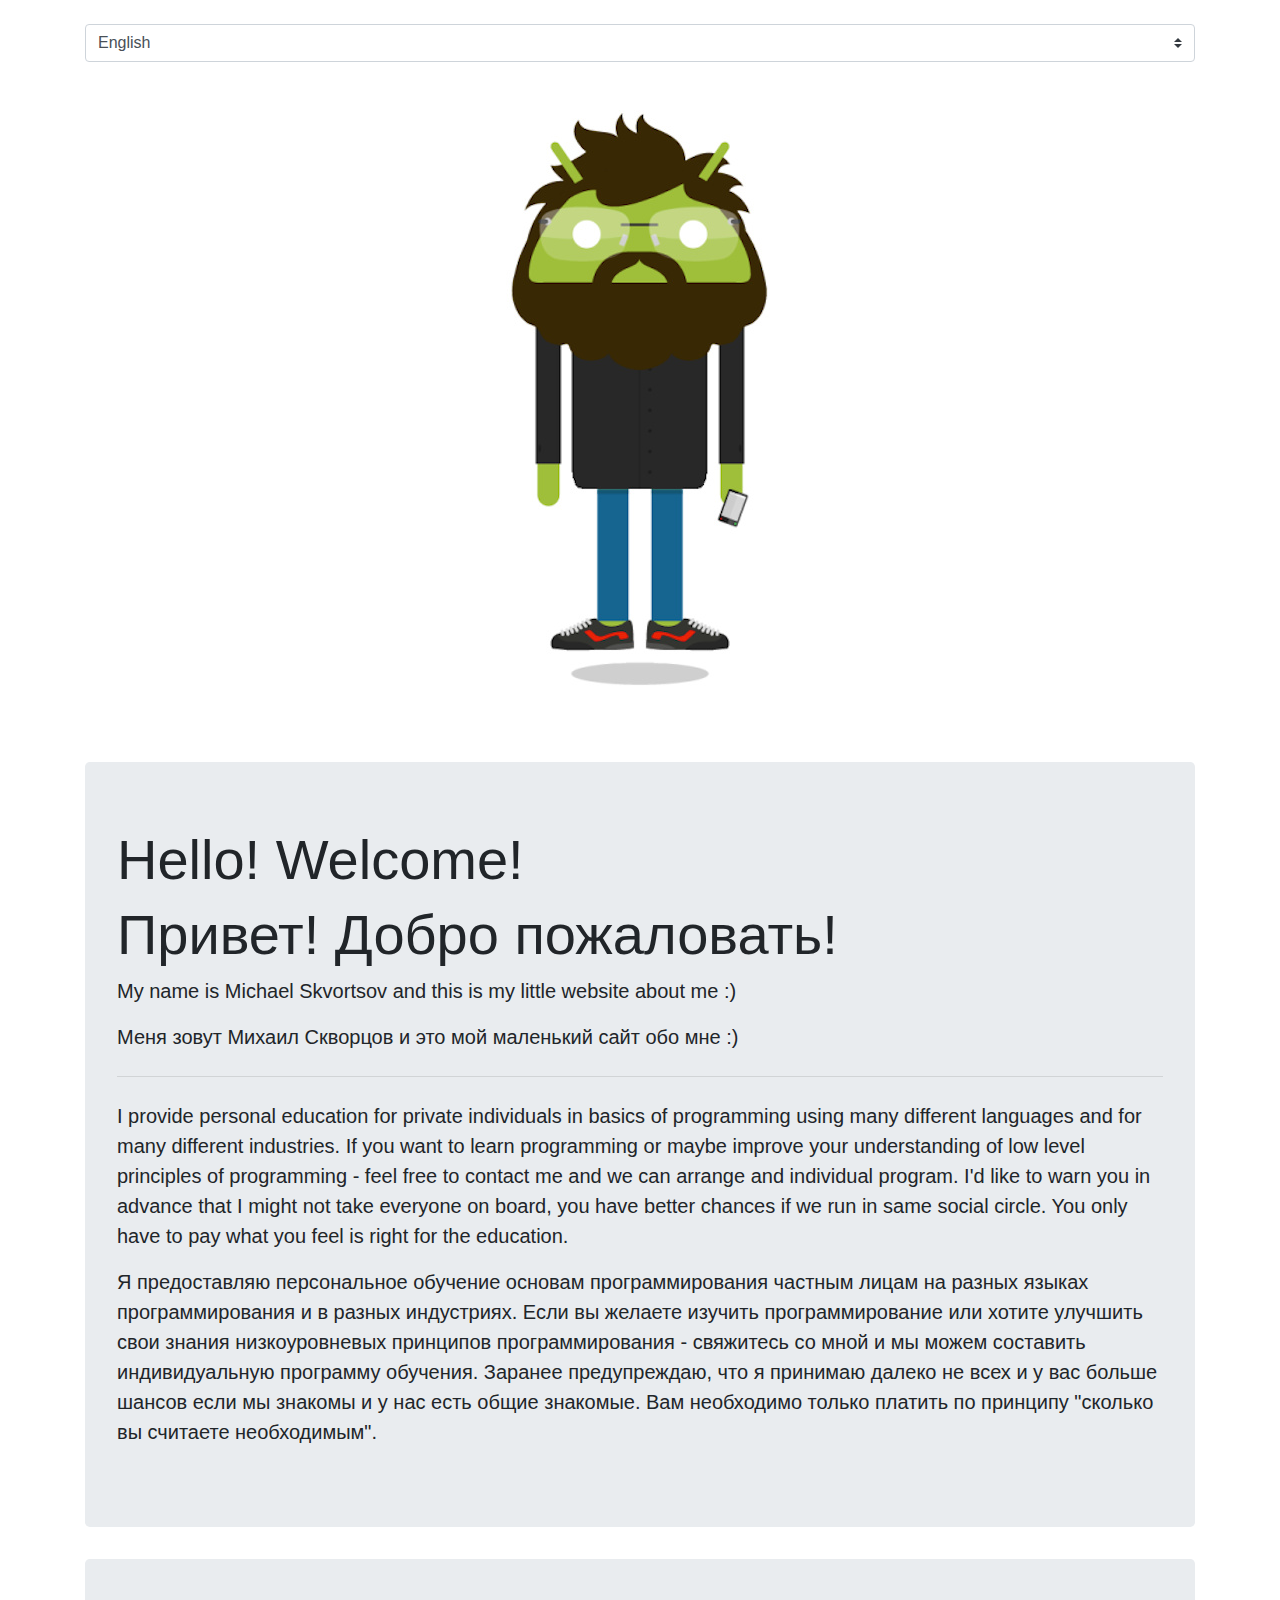
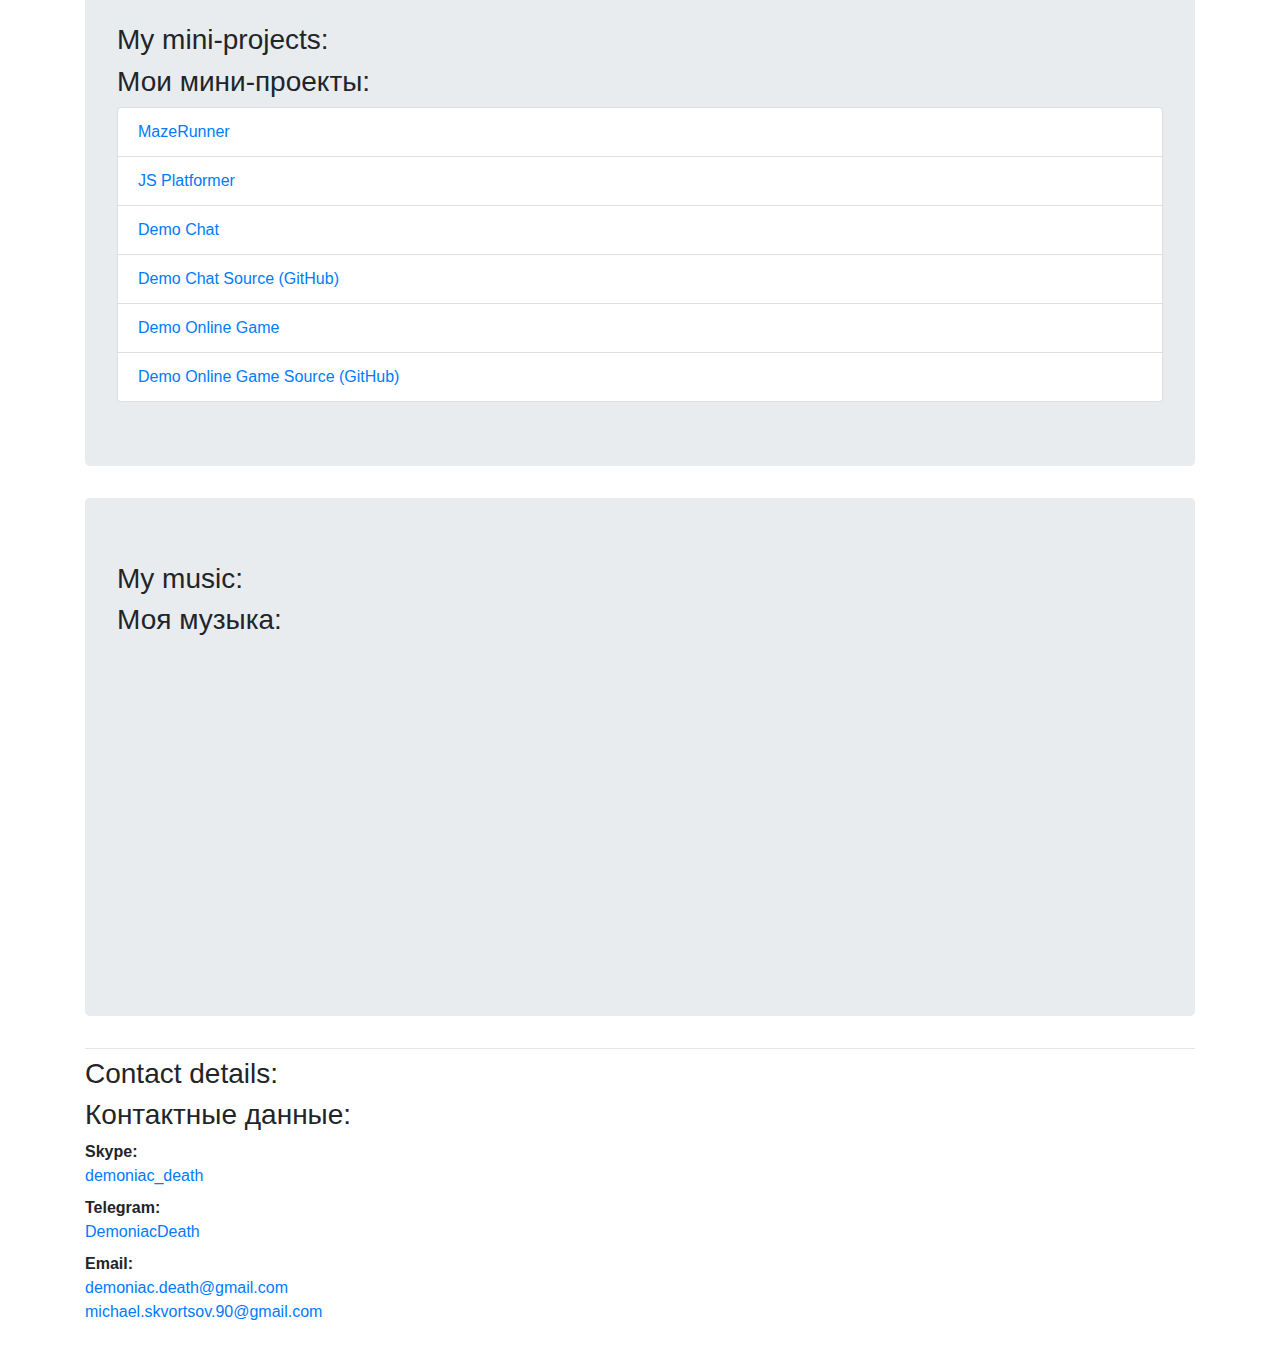
<file: content/index.html>
<!DOCTYPE html>
<html>
    <head>
        <meta charset="utf8">
        <meta name="viewport" content="width=device-width, initial-scale=1, shrink-to-fit=no">
        <title>DemoniacDeath</title>
        <style>
            .logo {max-width: 700px; width: 100%;}
        </style>
        <link rel="stylesheet" href="https://maxcdn.bootstrapcdn.com/bootstrap/4.0.0/css/bootstrap.min.css" integrity="sha384-Gn5384xqQ1aoWXA+058RXPxPg6fy4IWvTNh0E263XmFcJlSAwiGgFAW/dAiS6JXm" crossorigin="anonymous">
        <script>
            (function(i,s,o,g,r,a,m){i['GoogleAnalyticsObject']=r;i[r]=i[r]||function(){
            (i[r].q=i[r].q||[]).push(arguments)},i[r].l=1*new Date();a=s.createElement(o),
            m=s.getElementsByTagName(o)[0];a.async=1;a.src=g;m.parentNode.insertBefore(a,m)
            })(window,document,'script','https://www.google-analytics.com/analytics.js','ga');

            ga('create', 'UA-91741706-1', 'auto');
            ga('send', 'pageview');

        </script>
    </head>
    <body ng-app ng-init="lang='en'">
        <div class="container">
            <div class="row justify-content-center">
                <div class="col-12 my-4">
                    <select class="custom-select" ng-model="lang" class="language">
                        <option value="en">English</option>
                        <option value="ru">Русский</option>
                    </select>
                    <img class="logo mx-auto d-block" src="img/me.jpg">
                    <div class="jumbotron">
                        <h1 class="display-4" ng-if="lang=='en'">
                            Hello! Welcome!
                        </h1>
                        <h1 class="display-4" ng-if="lang=='ru'">
                            Привет! Добро пожаловать!
                        </h1>
                        <p class="lead" ng-if="lang=='en'">
                            My name is Michael Skvortsov and this is my little website about me :)
                        </p>
                        <p class="lead" ng-if="lang=='ru'">
                            Меня зовут Михаил Скворцов и это мой маленький сайт обо мне :)
                        </p>
                        <hr class="my-4"/>
                        <p class="lead" ng-if="lang=='en'">
                            I provide personal education for private individuals in basics of programming using many different languages and for many different industries. If you want to learn programming or maybe improve your understanding of low level principles of programming - feel free to contact me and we can arrange and individual program. I'd like to warn you in advance that I might not take everyone on board, you have better chances if we run in same social circle. You only have to pay what you feel is right for the education.
                        </p>
                        <p class="lead" ng-if="lang=='ru'">
                            Я предоставляю персональное обучение основам программирования частным лицам на разных языках программирования и в разных индустриях. Если вы желаете изучить программирование или хотите улучшить свои знания низкоуровневых принципов программирования - свяжитесь со мной и мы можем составить индивидуальную программу обучения. Заранее предупреждаю, что я принимаю далеко не всех и у вас больше шансов если мы знакомы и у нас есть общие знакомые. Вам необходимо только платить по принципу "сколько вы считаете необходимым".
                        </p>
                    </div>
                    <div class="jumbotron">
                        <h3 ng-if="lang=='en'">My mini-projects:</h3>
                        <h3 ng-if="lang=='ru'">Мои мини-проекты:</h3>
                        <div class="list-group">
                            <a class="list-group-item" href="games/mazerunner/index.html">MazeRunner</a>
                            <a class="list-group-item" href="games/jsplatformer/index.html">JS Platformer</a>
                            <a class="list-group-item" href="//chat.demoniacdeath.me">Demo Chat</a>
                            <a class="list-group-item" href="//github.com/DemoniacDeath/chat">Demo Chat Source (GitHub)</a>
                            <a class="list-group-item" href="//onlinegame.demo.demoniacdeath.me/">Demo Online Game</a>
                            <a class="list-group-item" href="//github.com/DemoniacDeath/OnlineGame">Demo Online Game Source (GitHub)</a>
                        </div>
                    </div>
                    <div class="jumbotron">
                        <h3 ng-if="lang=='en'">My music:</h3>
                        <h3 ng-if="lang=='ru'">Моя музыка:</h3>
			<iframe width="100%" height="300" scrolling="no" frameborder="no" allow="autoplay" src="https://w.soundcloud.com/player/?url=https%3A//api.soundcloud.com/users/47498229&color=%231ab41a&auto_play=false&hide_related=false&show_comments=true&show_user=true&show_reposts=false&show_teaser=true&visual=true"></iframe>
                    </div>
                    <hr class="my-2"/>
                    <div>
                        <h3 ng-if="lang=='en'">Contact details:</h3>
                        <h3 ng-if="lang=='ru'">Контактные данные:</h3>
                        <dl>
                            <dt>Skype:</dt>
                            <dd><a href="skype:demoniac_death?chat">demoniac_death</a></dd>
                            <dt>Telegram:</dt>
                            <dd><a href="https://t.me/DemoniacDeath">DemoniacDeath</a></dd>
                            <dt>Email:</dt>
                            <dd>
                                <a href="mailto:demoniac.death@gmail.com">demoniac.death@gmail.com</a><br/>
                                <a href="mailto:michael.skvortsov.90@gmail.com">michael.skvortsov.90@gmail.com</a>
                            </dd>
                        </dl>
                    </div>
                </div>
            </div>
        </div>
        <script src="https://code.jquery.com/jquery-3.2.1.slim.min.js" integrity="sha384-KJ3o2DKtIkvYIK3UENzmM7KCkRr/rE9/Qpg6aAZGJwFDMVNA/GpGFF93hXpG5KkN" crossorigin="anonymous"></script>
        <script src="https://cdnjs.cloudflare.com/ajax/libs/popper.js/1.12.9/umd/popper.min.js" integrity="sha384-ApNbgh9B+Y1QKtv3Rn7W3mgPxhU9K/ScQsAP7hUibX39j7fakFPskvXusvfa0b4Q" crossorigin="anonymous"></script>
        <script src="https://maxcdn.bootstrapcdn.com/bootstrap/4.0.0/js/bootstrap.min.js" integrity="sha384-JZR6Spejh4U02d8jOt6vLEHfe/JQGiRRSQQxSfFWpi1MquVdAyjUar5+76PVCmYl" crossorigin="anonymous"></script>
        <script src="//code.angularjs.org/snapshot/angular.min.js"></script>

    </body>
</html>
</file>
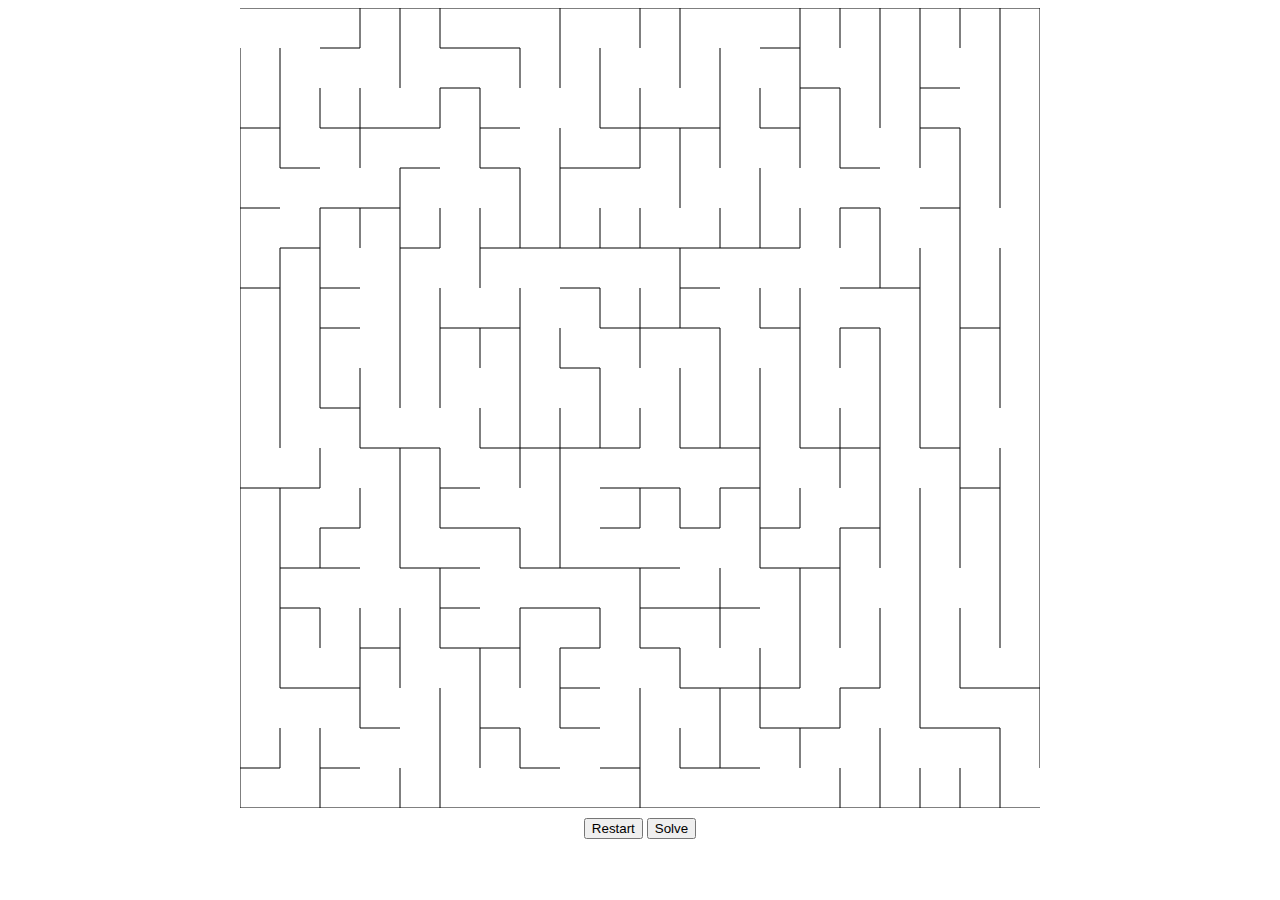
<file: content/games/mazerunner/index.html>
<!DOCTYPE html>
<html><head><meta http-equiv="Content-Type" content="text/html; charset=UTF-8">
	
	<title>Maze Runner v0.0.2</title>
	<link rel="stylesheet" type="text/css" href="css/style.css">
    <script>
      (function(i,s,o,g,r,a,m){i['GoogleAnalyticsObject']=r;i[r]=i[r]||function(){
      (i[r].q=i[r].q||[]).push(arguments)},i[r].l=1*new Date();a=s.createElement(o),
      m=s.getElementsByTagName(o)[0];a.async=1;a.src=g;m.parentNode.insertBefore(a,m)
      })(window,document,'script','https://www.google-analytics.com/analytics.js','ga');

      ga('create', 'UA-91741706-1', 'auto');
      ga('send', 'pageview');
    </script>
</head>
<body>
    <div class="container" id="container"></div>
	<div class="button_container">
		<button id="rerun">Restart</button>
		<button id="solve">Solve</button>
	</div>
	<script src="js/core.js"></script>
	<script src="js/cell.js"></script>
	<script src="js/cellMatrix.js"></script>
	<script src="js/mazeGenerator.js"></script>
	<script src="js/player.js"></script>
	<script src="js/autoSolver.js"></script>
	<script src="js/game.js"></script>
	<script>
		/**
		 * v0.0.1 - This is a basic version of the game. It's not even polished. Just a raw mazerunner. Still, all the main classes and algorithms are done. MVP is ready.
		 *
		 * v0.0.2 - in progress
		 *
		 * TODO:
		 * - restructure game to allow multiple players (refactor Solver into Player mb?)
		 * - add a bot solver (enemy) with a randomly delayed reaction time
		 * - improve rendering process
		 * - add moves counter + timer
		 * - difficulty level selection
		 * - add game mode selection
		 * - add online scoreboard + authorization (VK, FB)
		 */
		document.addEventListener("DOMContentLoaded", function() {
			var canvas = document.createElement("canvas");
			canvas.width = 800;
			canvas.height = 800;
			document.getElementById('container').appendChild(canvas);
		    var game = new Game(canvas, 40, 40);
		    game.run();
		    document.getElementById('rerun').addEventListener('click', function(){
		    	game.rerun();
		    });
		    document.getElementById('solve').addEventListener('click', function(){
		    	game.startAutoSolve();
		    });
		});
	</script>

</body></html>
</file>
<file: content/games/mazerunner/css/style.css>
.container {
	width: 800px;
	height: 800px;
	margin: 0 auto;
}
.button_container {
	text-align: center;
	margin: 10px auto;
}
</file>
